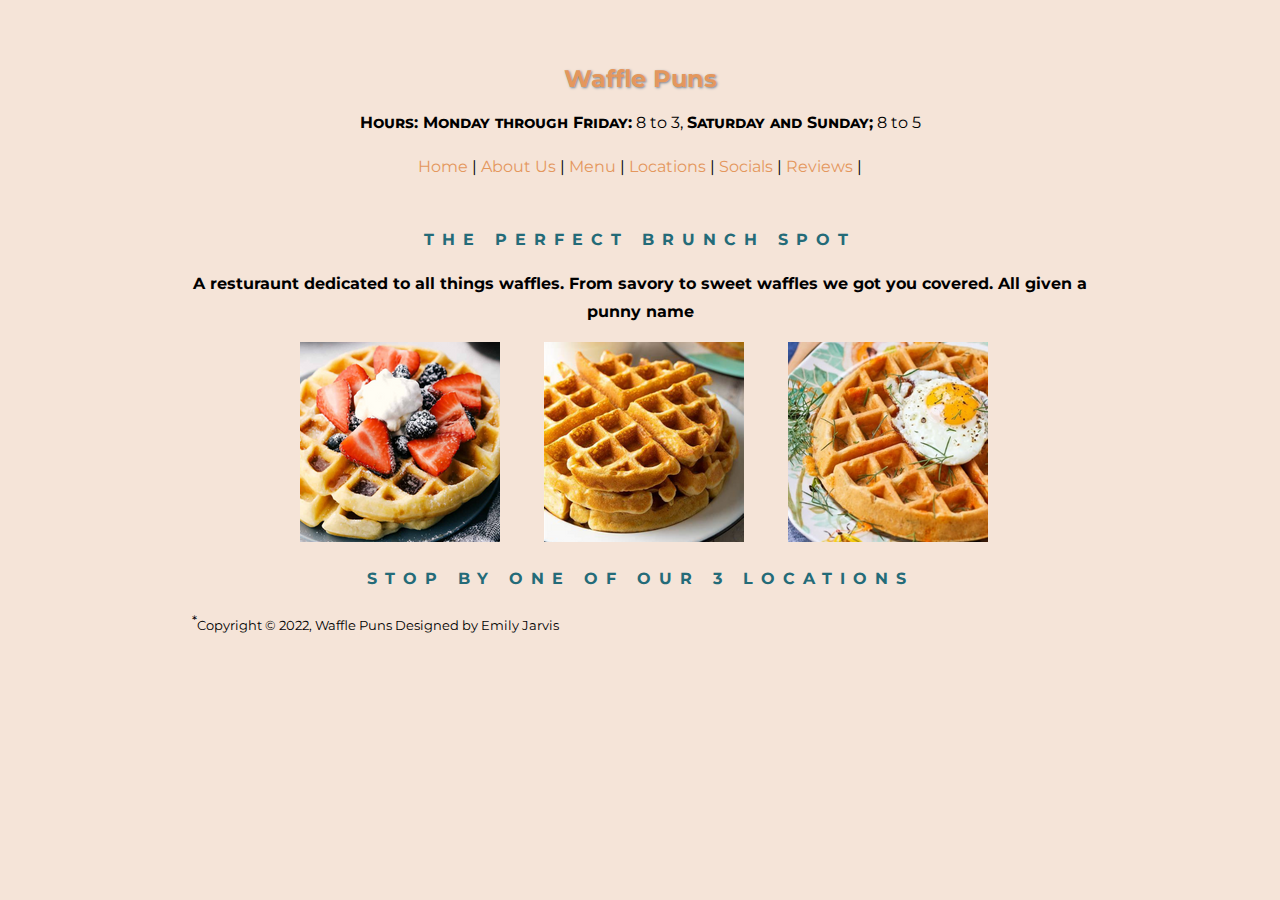
<file: index.html>
<!DOCTYPE html >
<html>

<head>
<meta charset="utf-8">
<title>Waffle Puns Restaurant</title>
<link href='http://fonts.googleapis.com/css?family=Montserrat' rel='stylesheet'>
<link rel="stylesheet" href="website.css">
<style>

</style>
</head>

<body>

<header>
<h1>Waffle Puns</h1>

<span class="label">Hours: Monday through Friday:</span> 8 to 3, <span class="label">Saturday and Sunday;</span> 8 to 5</p>
<nav>
<a href="index.html">Home</a> |
<a href="about.html">About Us</a> |
<a href="wafflemenu.html">Menu</a> |
<a href="locations.html">Locations</a> |
<a href="social.html">Socials</a> |
<a href="reviews.html">Reviews</a> |
</nav>
</header>
<nav>
<h2>The Perfect Brunch Spot</h2>
<p>A resturaunt dedicated to all things waffles. From savory to sweet waffles we got you covered. All given a punny name</p>

</section>

&nbsp;&nbsp;&nbsp;&nbsp;&nbsp;&nbsp;&nbsp;&nbsp;&nbsp;&nbsp;&nbsp;&nbsp;&nbsp;&nbsp;&nbsp;&nbsp;&nbsp;&nbsp;&nbsp;&nbsp;&nbsp;&nbsp;&nbsp;&nbsp;&nbsp;&nbsp; <img class="fit-picture2" src="samples/sweetwaffle.png" alt="Sweet Waffle">
&nbsp;&nbsp;&nbsp;&nbsp;&nbsp;&nbsp;&nbsp;&nbsp;&nbsp;&nbsp;<img class="fit-picture2" src="samples/simplewaffle.png" alt="Simple Waffle">
&nbsp;&nbsp;&nbsp;&nbsp;&nbsp;&nbsp;&nbsp;&nbsp;&nbsp;&nbsp;<img class="fit-picture2" src="samples/savorywaffle.png" alt="Savory Waffle">

<h2>Stop by one of our 3 Locations</h2>
</section>

<footer>
<p class="warning"><sup>*</sup>Copyright &copy 2022, Waffle Puns Designed by Emily Jarvis</p>
</footer>
</body>
</html>
</file>
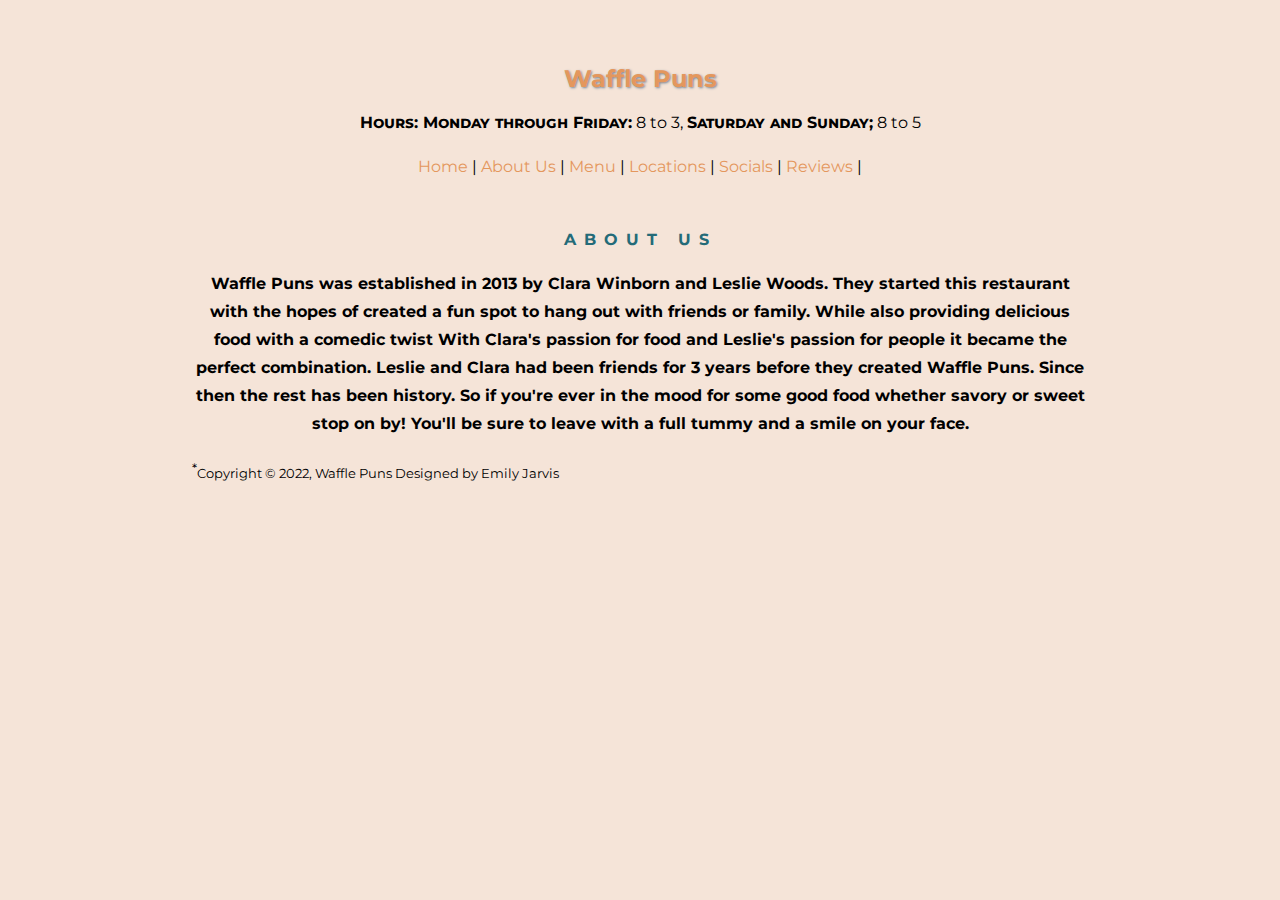
<file: about.html>
<!DOCTYPE html >
<html>

<head>
<meta charset="utf-8">
<title>Waffle Puns Restaurant</title>
<link href='http://fonts.googleapis.com/css?family=Montserrat' rel='stylesheet' type='text/css'>
<link rel="stylesheet" href="website.css">
<style>

</style>
</head>

<body>

<header>
<h1>Waffle Puns</h1>

<span class="label">Hours: Monday through Friday:</span> 8 to 3, <span class="label">Saturday and Sunday;</span> 8 to 5</p>
<nav>
<a href="website.html">Home</a> |
<a href="about.html">About Us</a> |
<a href="wafflemenu.html">Menu</a> |
<a href="locations.html">Locations</a> |
<a href="social.html">Socials</a> |
<a href="reviews.html">Reviews</a> |
</nav>
</header>
<nav>
<h2>About us</h2>
<p>Waffle Puns was established in 2013 by Clara Winborn and Leslie Woods. They started this restaurant with the hopes of created a fun spot to hang out with friends or family. While also providing delicious food with a comedic twist
With Clara's passion for food and Leslie's passion for people it became the perfect combination. Leslie and Clara had been friends for 3 years before they created Waffle Puns. Since then the rest has been history. So if you're ever in the mood for some good food whether savory or sweet stop on by! You'll be sure to leave with a full tummy and a smile on your face.</p>
</section>

<footer>
<p class="warning"><sup>*</sup>Copyright &copy 2022, Waffle Puns Designed by Emily Jarvis</p>
</footer>
</body>
</html>
</file>
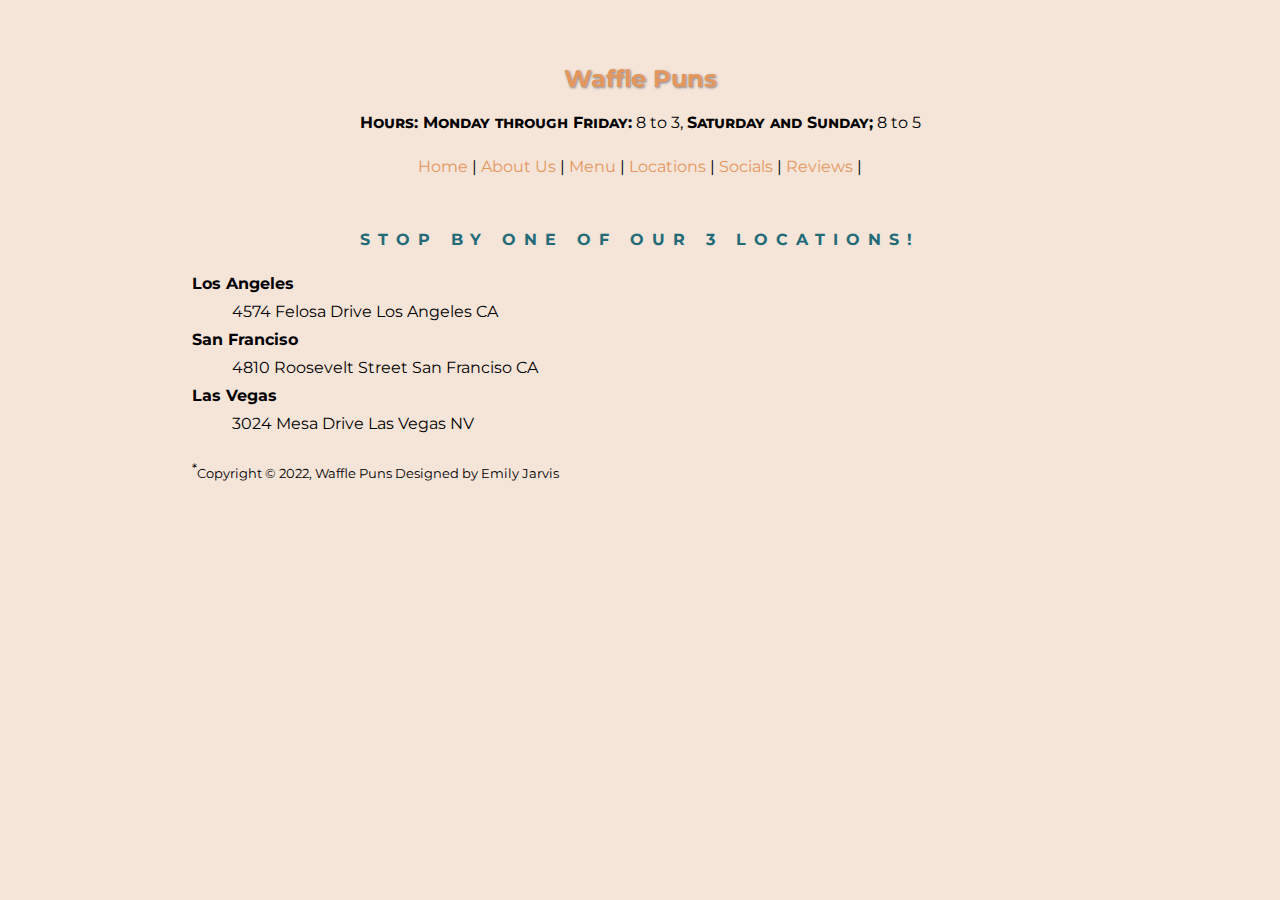
<file: locations.html>
<!DOCTYPE html >
<html>

<head>
<meta charset="utf-8">
<title>Waffle Puns Restaurant</title>
<link href='http://fonts.googleapis.com/css?family=Montserrat' rel='stylesheet' type='text/css'>
<link rel="stylesheet" href="website.css">
<style>

</style>
</head>

<body>

<header>
<h1>Waffle Puns</h1>

<span class="label">Hours: Monday through Friday:</span> 8 to 3, <span class="label">Saturday and Sunday;</span> 8 to 5</p>
<nav>
<a href="website.html">Home</a> |
<a href="about.html">About Us</a> |
<a href="wafflemenu.html">Menu</a> |
<a href="locations.html">Locations</a> |
<a href="social.html">Socials</a> |
<a href="reviews.html">Reviews</a> |
</nav>
</header>
<nav>
<h2>Stop by one of our 3 locations!</h2>

<dl>
<dt>Los Angeles</dt>
<dd>4574 Felosa Drive Los Angeles CA</dd>

<dt>San Franciso</dt>
<dd>4810 Roosevelt Street San Franciso CA</dd>

<dt>Las Vegas</dt>
<dd>3024 Mesa Drive Las Vegas NV</dd>
</dl>
</section>

<footer>
<p class="warning"><sup>*</sup>Copyright &copy 2022, Waffle Puns Designed by Emily Jarvis</p>
</footer>

</section>
</file>
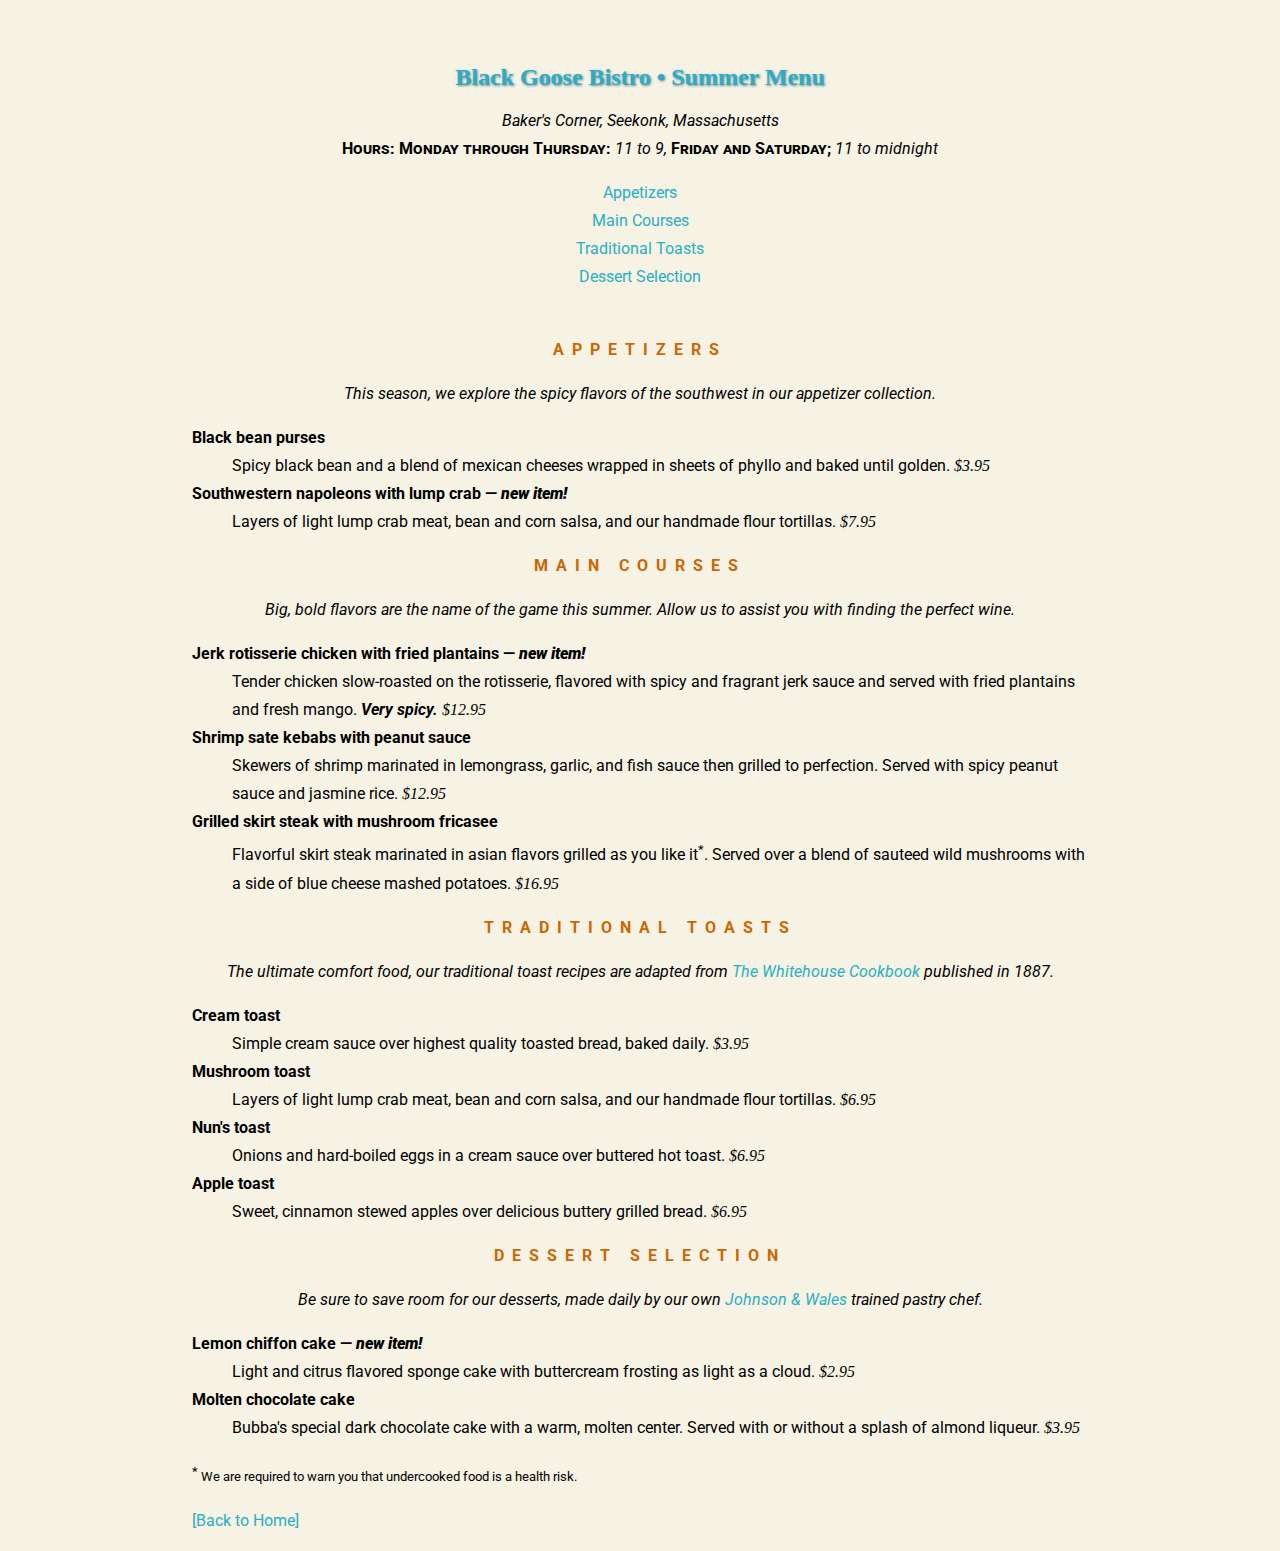
<file: menu.html>
<!DOCTYPE html >
<html>

<head>
<meta charset="utf-8">
<title>Black Goose Bistro Summer Menu</title>
<link href='http://fonts.googleapis.com/css?family=Roboto' rel='stylesheet' type='text/css'>
<style>
body {
  background-color: #f6f2e4;
  font-family: "Roboto", serif;
  font-size: 100%;
  line-height: 175%;
  margin: 0 15% 0;
}
header {
  margin-top: 0;
  padding: 3em 1em 2em 1em;
  text-align: center;
  background:
  background-color: rgba(255,255,255,.5);
}

a {
  text-decoration: none;
}
a:link {
  color: #29AFC3;
}
a:visited {
  color: #29AFC3;
}
a:focus, a:hover {
  color: #FFBD59;
  background-color: #fff;
}
a:active {
  color: #29AFC3;
  background-color: #fff;
}

h1 {
  font: bold 1.5em Georgia, serif;
  text-shadow: .05em .05em .1em lightslategray;
  color: #29AFC3;
}
h2 {
  font-size: 1em;
  text-transform: uppercase;
  letter-spacing: .5em;
  text-align: center;
  color: #c60;
}
dt {
  font-weight: bold;
}
strong {
  font-style: italic;
}
ul {
  list-style-type: none;
  margin: 0;
  padding: 0;
}
#info p {
  font-style: italic;
}
.price {
  font-family: Georgia, serif;
  font-style: italic;
}
p.warning, sup {
  font-size: small;
}
.label {
  font-weight: bold;
  font-variant: small-caps;
  font-style: normal;
}

h2 + p {
  text-align: center;
  font-style: italic;
}

</style>
</head>

<body>

<header>
<h1>Black Goose Bistro &bull; Summer Menu</h1>

<div id="info">
<p>Baker's Corner, Seekonk, Massachusetts<br>
<span class="label">Hours: Monday through Thursday:</span> 11 to 9, <span class="label">Friday and Saturday;</span> 11 to midnight</p>
<ul>
<li><a href="#appetizers">Appetizers</a></li>
<li><a href="#entrees">Main Courses</a></li>
<li><a href="#toast">Traditional Toasts</a></li>
<li><a href="#dessert">Dessert Selection</a></li>
</ul>
</div>
</header>

<section id="appetizers">
<h2>Appetizers</h2>
<p>This season, we explore the spicy flavors of the southwest in our appetizer collection.</p>

<dl>
<dt>Black bean purses</dt>
<dd>Spicy black bean and a blend of mexican cheeses wrapped in sheets of phyllo and baked until golden. <span class="price">$3.95</span></dd>

<dt class="newitem">Southwestern napoleons with lump crab &mdash; <strong>new item!</strong></dt>
<dd>Layers of light lump crab meat, bean and corn salsa, and our handmade flour tortillas. <span class="price">$7.95</span></dd>
</dl>
</section>

<section id="entrees">

<h2>Main courses</h2>
<p>Big, bold flavors are the name of the game this summer. Allow us to assist you with finding the perfect wine.</p>


<dl>

<dt class="newitem">Jerk rotisserie chicken with fried plantains &mdash; <strong>new item!</strong></dt>
<dd>Tender chicken slow-roasted on the rotisserie, flavored with spicy and fragrant jerk sauce and served with fried plantains and fresh mango. <strong>Very spicy.</strong> <span class="price">$12.95</span></dd>

<dt>Shrimp sate kebabs with peanut sauce</dt>
<dd>Skewers of shrimp marinated in lemongrass, garlic, and fish sauce then grilled to perfection. Served with spicy peanut sauce and jasmine rice. <span class="price">$12.95</span></dd>

<dt>Grilled skirt steak with mushroom fricasee</dt>
<dd>Flavorful skirt steak marinated in asian flavors grilled as you like it<sup>*</sup>. Served over a blend of sauteed wild mushrooms with a side of blue cheese mashed potatoes. <span class="price">$16.95</span></dd>
</dl>

</section>

<section id="toast">
<h2>Traditional Toasts</h2>
<p>The ultimate comfort food, our traditional toast recipes are adapted from <a href="http://www.gutenberg.org/files/13923/13923-h/13923-h.htm"><cite>The Whitehouse Cookbook</cite></a> published in 1887.</p>

<dl>
<dt>Cream toast</dt>
<dd>Simple cream sauce over highest quality toasted bread, baked daily. <span class="price">$3.95</span></dd>

<dt>Mushroom toast</dt>
<dd>Layers of light lump crab meat, bean and corn salsa, and our handmade flour tortillas. <span class="price">$6.95</span></dd>

<dt>Nun's toast</dt>
<dd>Onions and hard-boiled eggs in a cream sauce over buttered hot toast. <span class="price">$6.95</span></dd>

<dt>Apple toast</dt>
<dd>Sweet, cinnamon stewed apples over delicious buttery grilled bread. <span class="price">$6.95</span></dd>
</dl>
</section>

<section id="dessert">
<h2>Dessert Selection</h2>
<p>Be sure to save room for our desserts, made daily by our own <a href="http://www.jwu.edu/college.aspx?id=19510">Johnson & Wales</a> trained pastry chef.</p>

<dl>
<dt class="newitem">Lemon chiffon cake &mdash; <strong>new item!</strong></dt>
<dd>Light and citrus flavored sponge cake with buttercream frosting as light as a cloud. <span class="price">$2.95</span></dd>

<dt class="newitem">Molten chocolate cake</dt>
<dd>Bubba's special dark chocolate cake with a warm, molten center. Served with or without a splash of almond liqueur. <span class="price">$3.95</span></dd>
</dl>
</section>

<footer>
<p class="warning"><sup>*</sup> We are required to warn you that undercooked food is a health risk.</p>
</footer>
<p><a href="index.html">[Back to Home]</a></p>
</body>
</html>
</file>
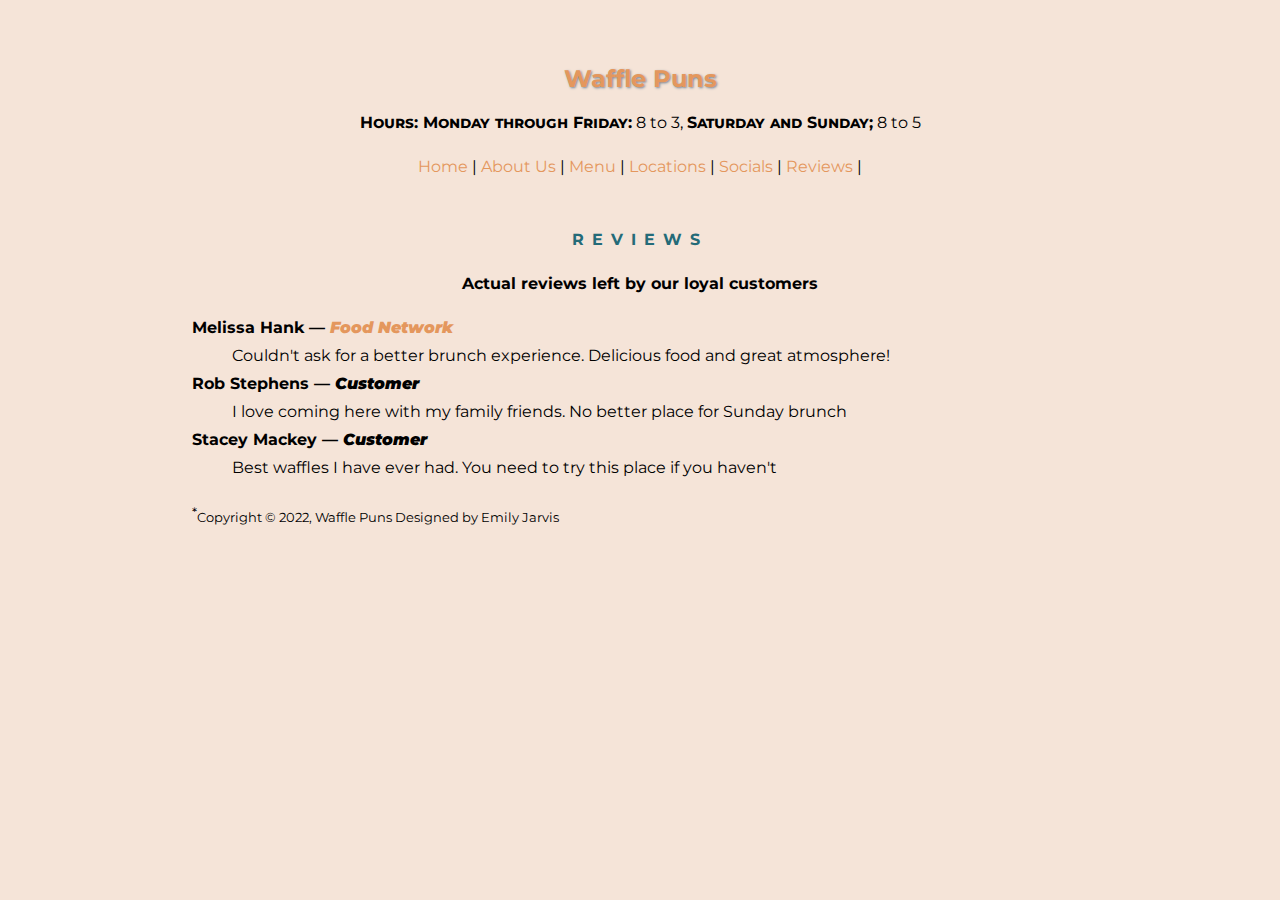
<file: reviews.html>
<!DOCTYPE html >
<html>

<head>
<meta charset="utf-8">
<title>Waffle Puns Restaurant</title>
<link href='http://fonts.googleapis.com/css?family=Montserrat' rel='stylesheet' type='text/css'>
<link rel="stylesheet" href="website.css">
<style>

</style>
</head>

<body>

<header>
<h1>Waffle Puns</h1>

<span class="label">Hours: Monday through Friday:</span> 8 to 3, <span class="label">Saturday and Sunday;</span> 8 to 5</p>
<nav>
<a href="website.html">Home</a> |
<a href="about.html">About Us</a> |
<a href="wafflemenu.html">Menu</a> |
<a href="locations.html">Locations</a> |
<a href="social.html">Socials</a> |
<a href="reviews.html">Reviews</a> |
</nav>
</header>
<nav>
<h2>Reviews</h2>
<p>Actual reviews left by our loyal customers</p>

<dl>
<dt>Melissa Hank &mdash; <strong><b><a href="https://www.foodnetwork.com" target="_blank">Food Network</a></b></strong></dt>
<dd> Couldn't ask for a better brunch experience. Delicious food and great atmosphere!</dd>

<dt class="newitem"> Rob Stephens &mdash; <strong>Customer</strong></dt>
<dd>I love coming here with my family friends. No better place for Sunday brunch</dd>

<dt class="newitem"> Stacey Mackey &mdash; <strong>Customer</strong></dt>
<dd>Best waffles I have ever had. You need to try this place if you haven't</dd>
</dl>
</section>

<footer>
<p class="warning"><sup>*</sup>Copyright &copy 2022, Waffle Puns Designed by Emily Jarvis</p>
</footer>
</body>
</html>
</file>
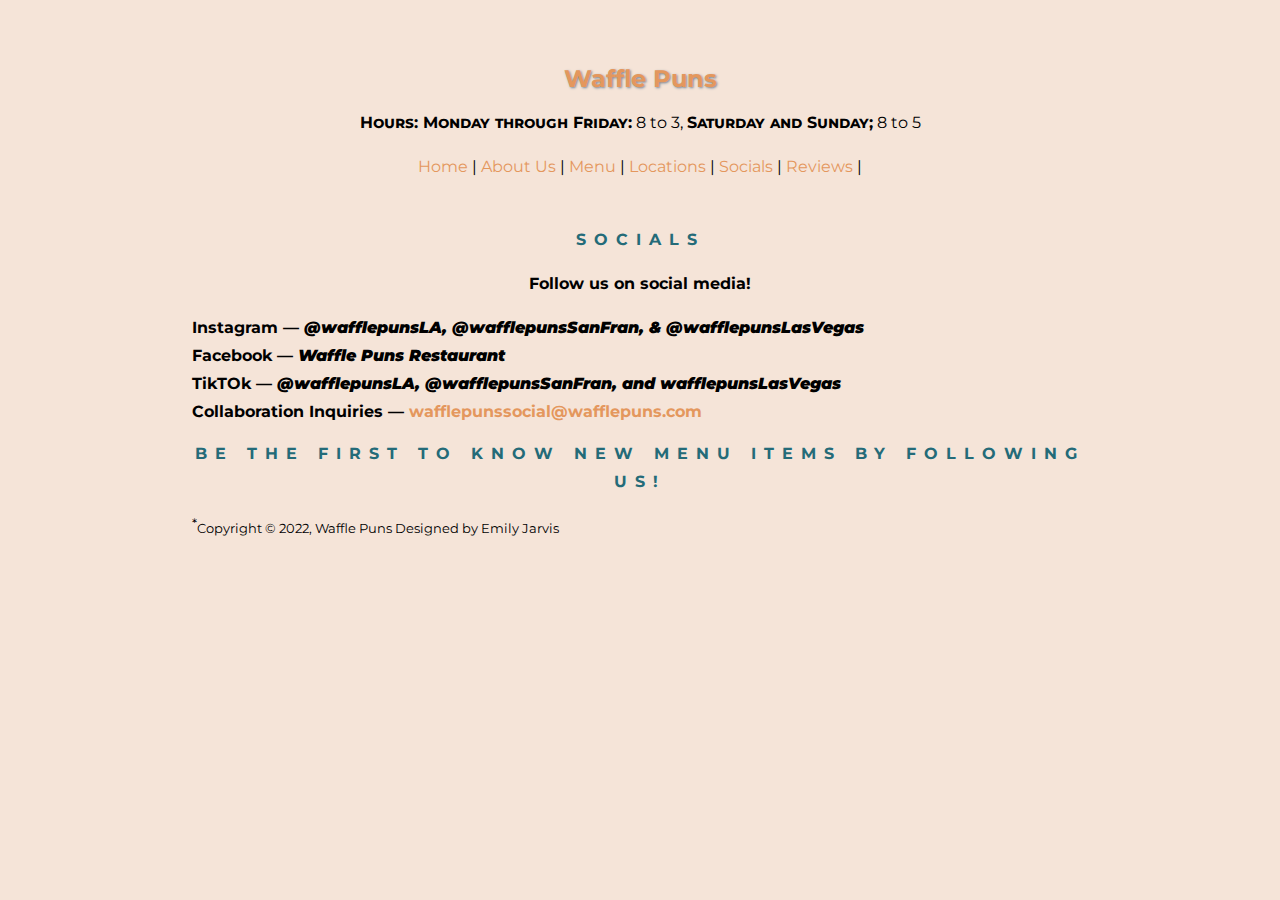
<file: social.html>
<!DOCTYPE html >
<html>

<head>
<meta charset="utf-8">
<title>Waffle Puns Resturaunt</title>
<link href='http://fonts.googleapis.com/css?family=Montserrat' rel='stylesheet' type='text/css'>
<link rel="stylesheet" href="website.css">
<style>

</style>
</head>

<body>

<header>
<h1>Waffle Puns</h1>

<span class="label">Hours: Monday through Friday:</span> 8 to 3, <span class="label">Saturday and Sunday;</span> 8 to 5</p>
<nav>
<a href="website.html">Home</a> |
<a href="about.html">About Us</a> |
<a href="wafflemenu.html">Menu</a> |
<a href="locations.html">Locations</a> |
<a href="social.html">Socials</a> |
<a href="reviews.html">Reviews</a> |
</nav>
</header>
<nav>
<h2>Socials</h2>
<p>Follow us on social media!</p>

<ul>
<li><dt>Instagram &mdash; <strong>@wafflepunsLA, @wafflepunsSanFran, & @wafflepunsLasVegas</strong></dt></li>
<li><dt>Facebook &mdash; <strong>Waffle Puns Restaurant</strong></dt></li>
<li><dt>TikTOk &mdash; <strong>@wafflepunsLA, @wafflepunsSanFran, and wafflepunsLasVegas</strong></dt></li>
<li><dt>Collaboration Inquiries &mdash; <a class="contact" href="mailto:wafflepunssocial@wafflepuns.com?">wafflepunssocial@wafflepuns.com</a></dt></li>
</ul>
</section>

<h2>Be the first to know new menu items by following us!</h2>
</section>

<footer>
<p class="warning"><sup>*</sup>Copyright &copy 2022, Waffle Puns Designed by Emily Jarvis</p>
</footer>
</body>
</html>
</file>
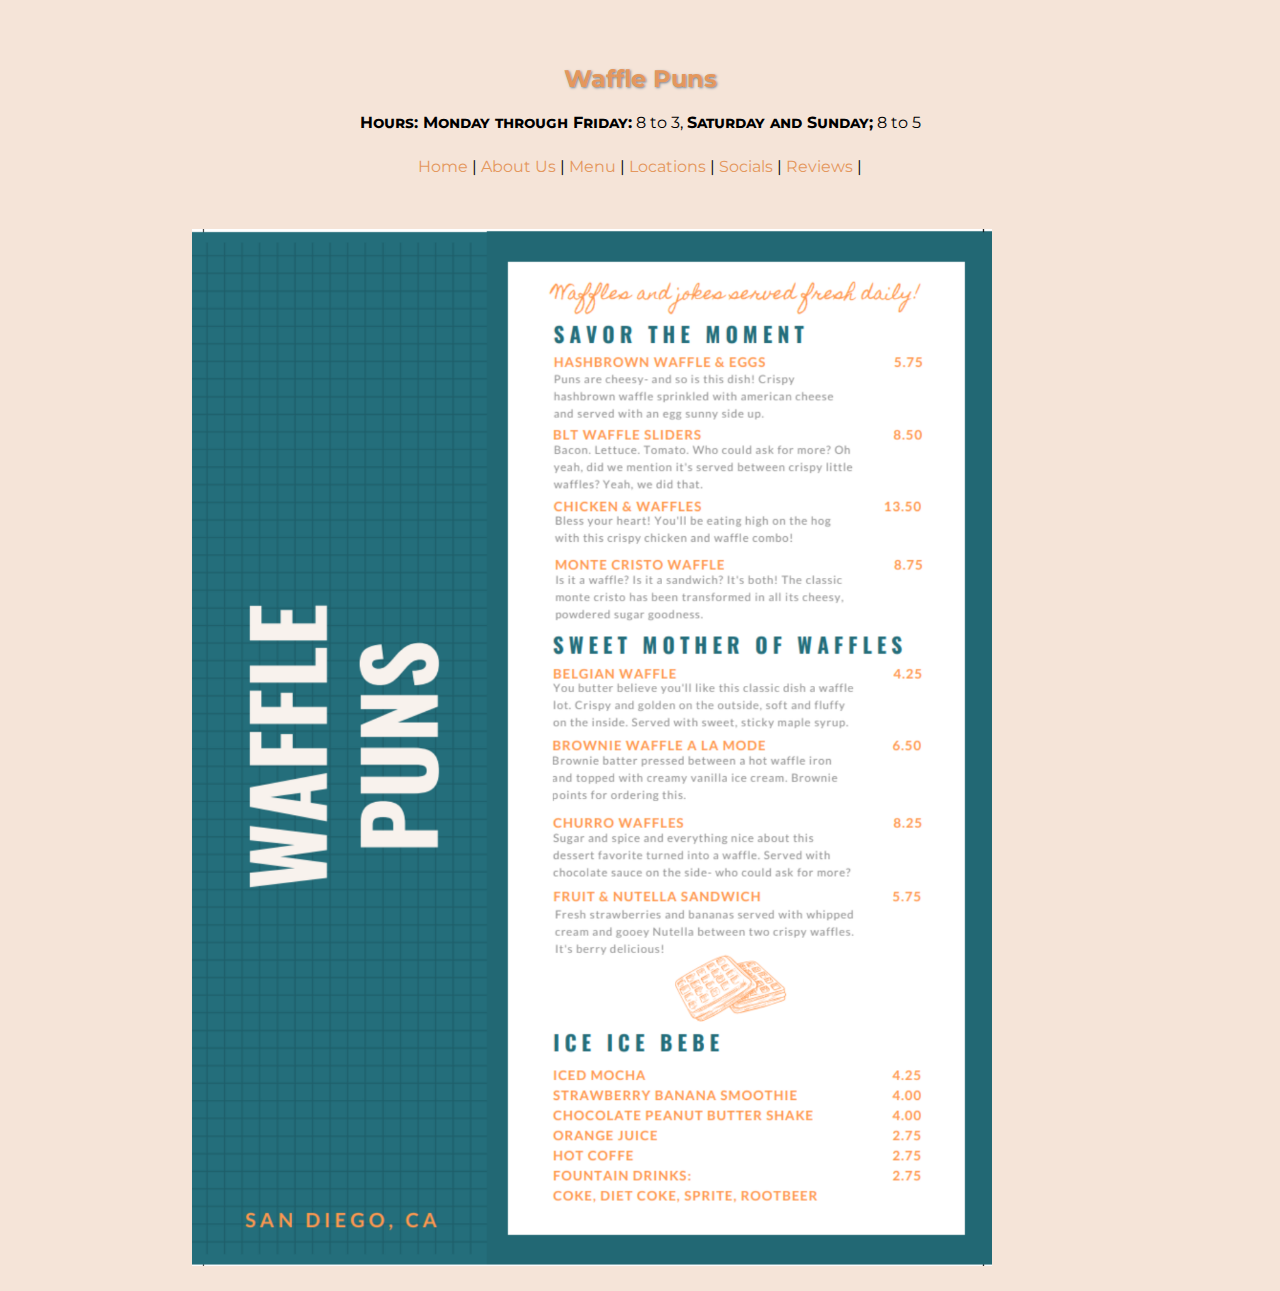
<file: wafflemenu.html>
<!DOCTYPE html >
<html>

<head>
<meta charset="utf-8">
<title>Waffle Puns Restaurant</title>
<link href='http://fonts.googleapis.com/css?family=Montserrat' rel='stylesheet' type='text/css'>
<link rel="stylesheet" href="menu.css">
<style>

</style>
</head>

<body>

<header>
<h1>Waffle Puns</h1>

<span class="label">Hours: Monday through Friday:</span> 8 to 3, <span class="label">Saturday and Sunday;</span> 8 to 5</p>
<nav>
<a href="website.html">Home</a> |
<a href="about.html">About Us</a> |
<a href="wafflemenu.html">Menu</a> |
<a href="locations.html">Locations</a> |
<a href="social.html">Socials</a> |
<a href="reviews.html">Reviews</a> |
</nav>
</header>

</style>
</head>
<body>
  <p><img class="fit-picture" src="samples/menu.png" alt="Waffle Menu"></p>
</body>
</html>
</file>
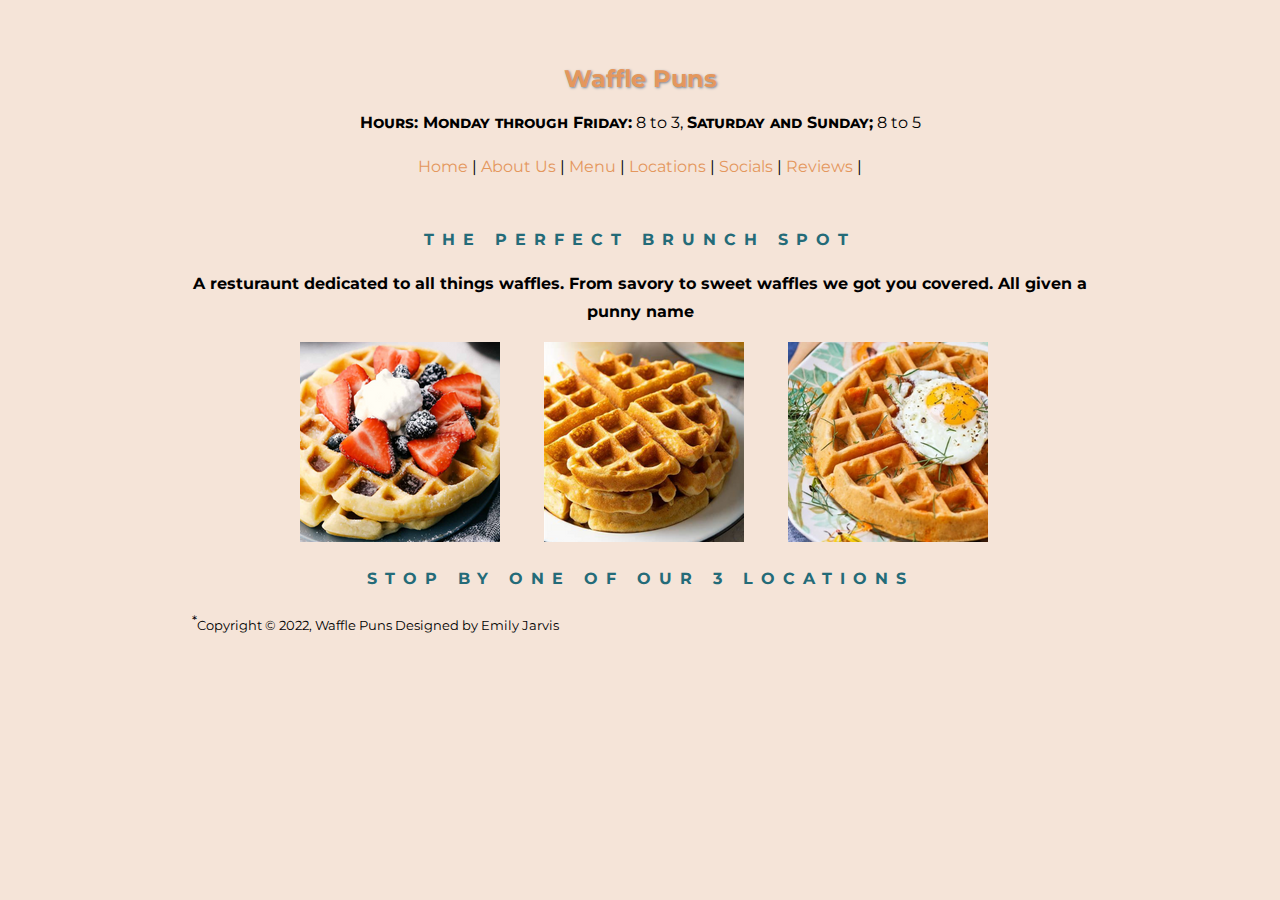
<file: wafflepunsrestaurant.html>
<!DOCTYPE html >
<html>

<head>
<meta charset="utf-8">
<title>Waffle Puns Restaurant</title>
<link href='http://fonts.googleapis.com/css?family=Montserrat' rel='stylesheet'>
<link rel="stylesheet" href="website.css">
<style>

</style>
</head>

<body>

<header>
<h1>Waffle Puns</h1>

<span class="label">Hours: Monday through Friday:</span> 8 to 3, <span class="label">Saturday and Sunday;</span> 8 to 5</p>
<nav>
<a href="website.html">Home</a> |
<a href="about.html">About Us</a> |
<a href="wafflemenu.html">Menu</a> |
<a href="locations.html">Locations</a> |
<a href="social.html">Socials</a> |
<a href="reviews.html">Reviews</a> |
</nav>
</header>
<nav>
<h2>The Perfect Brunch Spot</h2>
<p>A resturaunt dedicated to all things waffles. From savory to sweet waffles we got you covered. All given a punny name</p>

</section>

&nbsp;&nbsp;&nbsp;&nbsp;&nbsp;&nbsp;&nbsp;&nbsp;&nbsp;&nbsp;&nbsp;&nbsp;&nbsp;&nbsp;&nbsp;&nbsp;&nbsp;&nbsp;&nbsp;&nbsp;&nbsp;&nbsp;&nbsp;&nbsp;&nbsp;&nbsp; <img class="fit-picture2" src="samples/sweetwaffle.png" alt="Sweet Waffle">
&nbsp;&nbsp;&nbsp;&nbsp;&nbsp;&nbsp;&nbsp;&nbsp;&nbsp;&nbsp;<img class="fit-picture2" src="samples/simplewaffle.png" alt="Simple Waffle">
&nbsp;&nbsp;&nbsp;&nbsp;&nbsp;&nbsp;&nbsp;&nbsp;&nbsp;&nbsp;<img class="fit-picture2" src="samples/savorywaffle.png" alt="Savory Waffle">

<h2>Stop by one of our 3 Locations</h2>
</section>

<footer>
<p class="warning"><sup>*</sup>Copyright &copy 2022, Waffle Puns Designed by Emily Jarvis</p>
</footer>
</body>
</html>
</file>
<file: website.css>
body {
  background-color: #F5E4D8;
  font-family: "Montserrat", serif;
  font-size: 100%;
  line-height: 175%;
  margin: 0 15% 0;
}
header {
  margin-top: 0;
  padding: 3em 1em 2em 1em;
  text-align: center;
  background:
  background-color: rgba(255,255,255,.5);
}

a {
  text-decoration: none;
}
a:link {
  color: #E4975D;
}
a:visited {
  color: #FDB47E;
}
a:focus, a:hover {
  color: #FDB47E;
  background-color: #fff;
}
a:active {
  color: #FDB47E;
  background-color: #fff;
}

h1 {
  font: bold 1.5em "Montserrat", serif;
  text-shadow: .05em .05em .1em lightslategray;
  color: #E4975D;
}
h2 {
  font-size: 1em;
  text-transform: uppercase;
  letter-spacing: .5em;
  text-align: center;
  color: #246B78;
}
dt {
  font-weight: bold;
}
strong {
  font-style: italic;
}
ul {
  list-style-type: none;
  margin: 0;
  padding: 0;
}
#info p {
  font-style: italic;
}
.price {
  font-family: Georgia, serif;
  font-style: italic;
}
p.warning, sup {
  font-size: small;
}
.label {
  font-weight: bold;
  font-variant: small-caps;
  font-style: normal;
}

h2 + p {
  text-align: center;
  font-style: normal;
  font-weight: bold;
}
</file>
<file: menu.css>
body {
  background-color: #F5E4D8;
  font-family: "Montserrat", serif;
  font-size: 100%;
  line-height: 175%;
  margin: 0 15% 0;
}
header {
  margin-top: 0;
  padding: 3em 1em 2em 1em;
  text-align: center;
  background:
  background-color: rgba(255,255,255,.5);
}

  a {
    text-decoration: none;
  }
  a:link {
    color: #E4975D;
  }
  a:visited {
    color: #FDB47E;
  }
  a:focus, a:hover {
    color: #FDB47E;
    background-color: #fff;
  }
  a:active {
    color: #FDB47E;
    background-color: #fff;
  }

h1 {
  font: bold 1.5em "Montserrat", serif;
  text-shadow: .05em .05em .1em lightslategray;
  color: #E4975D;
}
h2 {
  font-size: 1em;
  text-transform: uppercase;
  letter-spacing: .5em;
  text-align: center;
  color: #c60;
}
dt {
  font-weight: bold;
}
strong {
  font-style: italic;
}
ul {
  list-style-type: none;
  margin: 0;
  padding: 0;
}
#info p {
  font-style: italic;
}
.price {
  font-family: "Montserrat", serif;
  font-style: italic;
}
p.warning, sup {
  font-size: small;
}
.label {
  font-weight: bold;
  font-variant: small-caps;
  font-style: normal;
}

h2 + p {
  text-align: center;
  font-style: normal;
}
.fit-picture {
    width: 800px;
}
</file>
